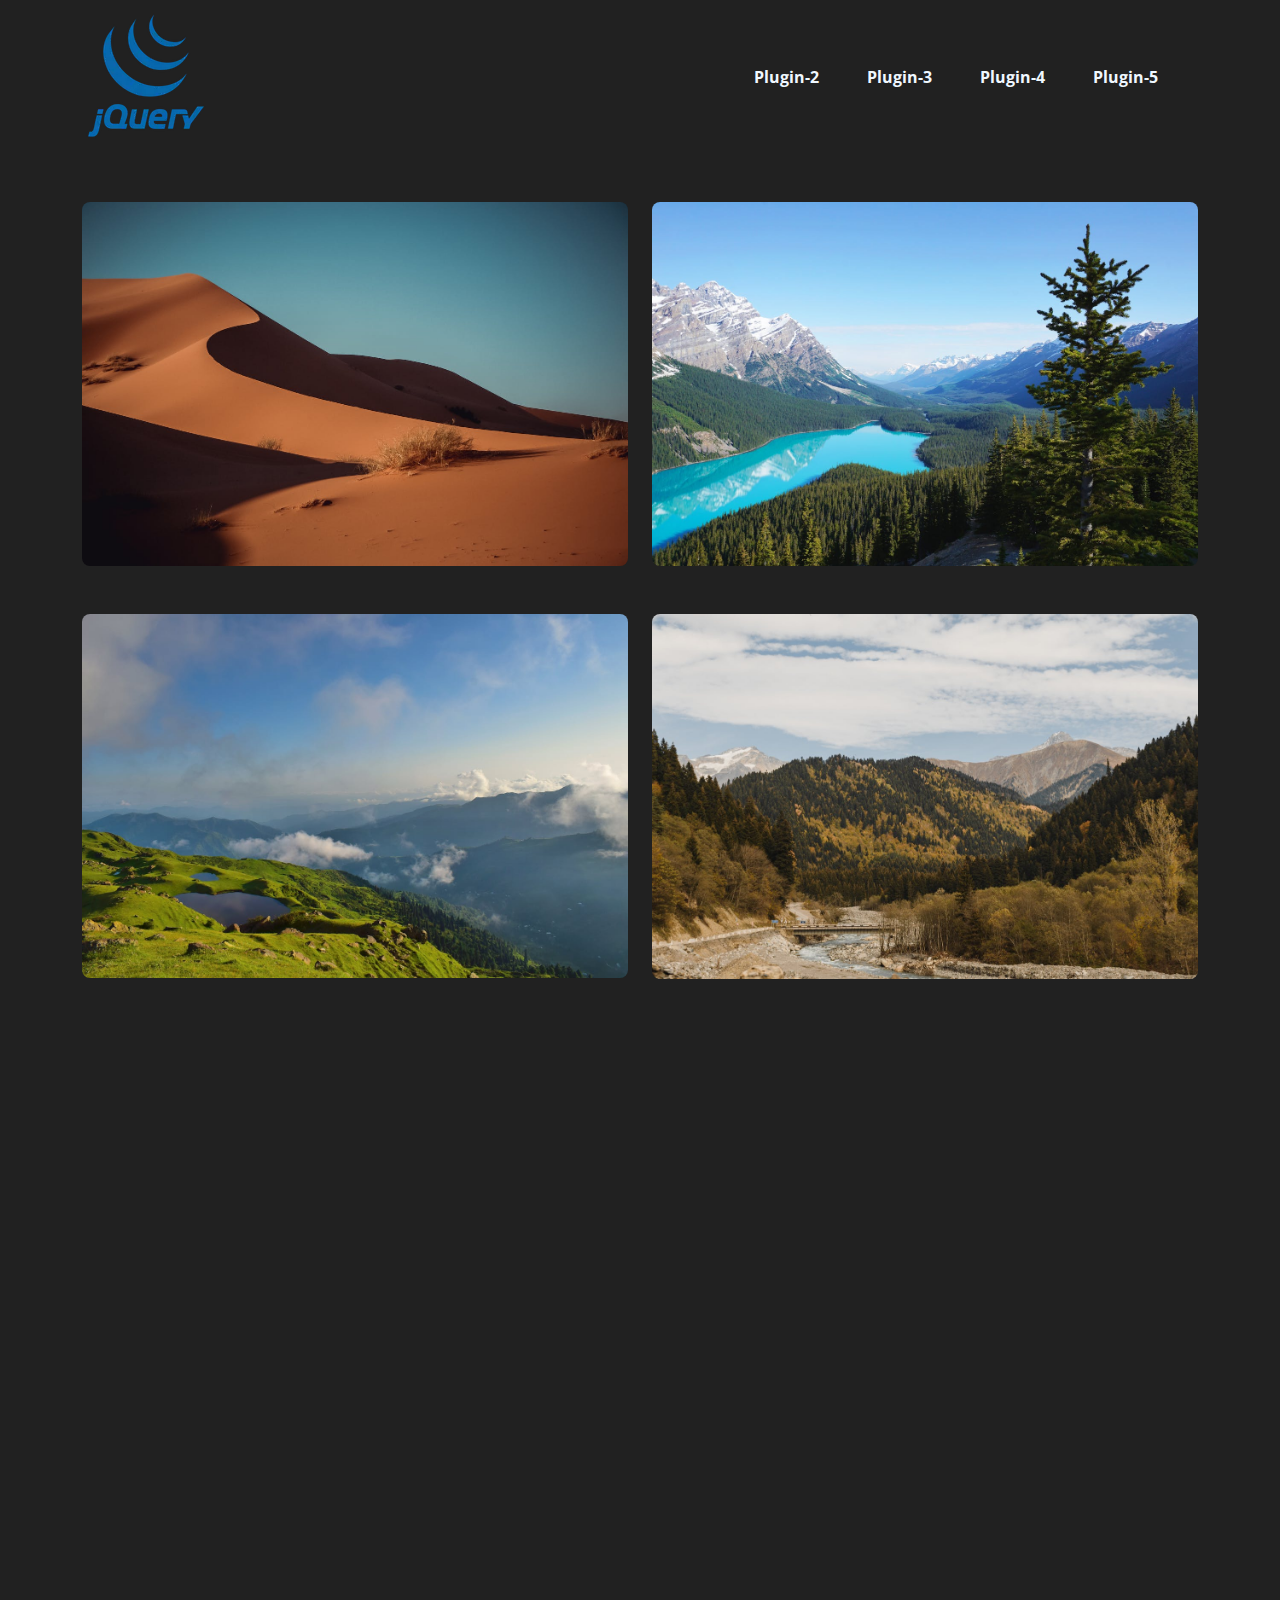
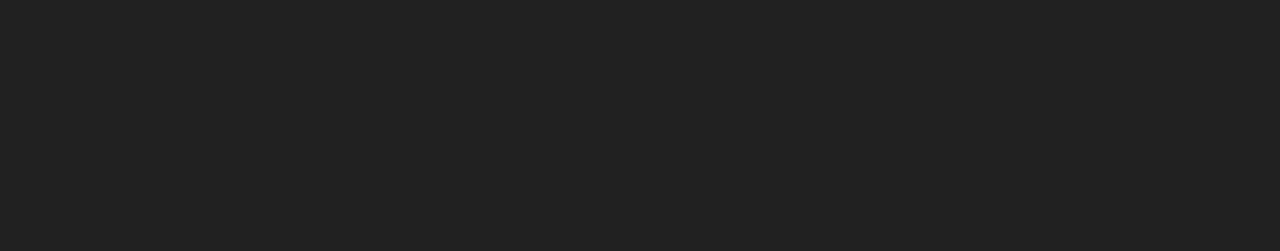
<file: index.html>
<!doctype html>
<html lang="en">
  <head>
    <meta charset="utf-8">
    <meta name="viewport" content="width=device-width, initial-scale=1">
    <title>jQuery Plugins</title>
    <!-- css links -->
    <link rel="stylesheet" href="https://unpkg.com/aos@2.3.1/dist/aos.css">
    <link rel="stylesheet" href="css/bootstrap.min.css">
    <link rel="stylesheet" href="css/style.css">
    <link rel="stylesheet" href="css/media.css">
  </head>
  <body>  
  <!-- header start -->
  <header>
    <div class="container p-0">
      <!-- navbar start -->
      <nav class="navbar navbar-expand-lg">
        <div class="container-fluid">
          <!-- logo start -->
          <a class="navbar-brand" href="index.html">
            <img src="images/jQuery.webp" class="img-fluid" alt="jQuery">
          </a>
          <button class="navbar-toggler" type="button" data-bs-toggle="collapse" data-bs-target="#navbar" aria-controls="navbar" aria-expanded="false" aria-label="Toggle navigation">
            <span class="navbar-toggler-icon"></span>
          </button>
          <div class="collapse navbar-collapse menu" id="navbar">
            <ul class="navbar-nav ms-auto mb-2 mb-lg-0">
              <li class="nav-item">
                <a class="nav-link" href="plugin-2.html">Plugin-2</a>
              </li>
              <li class="nav-item">
                <a class="nav-link" href="plugin-3.html">Plugin-3</a>
              </li>
              <li class="nav-item">
                <a class="nav-link" href="plugin-4.html">Plugin-4</a>
              </li>
              <li class="nav-item">
                <a class="nav-link" href="plugin-5.html">Plugin-5</a>
              </li>
            </ul>
          </div>
        </div>
      </nav>
      <!-- navbar end -->
    </div>
  </header>
  

  <div class="container mt-5">
    <div class="row">
      <div class="col-lg-6">
        <div class="img" data-aos="fade-down" data-aos-easing="linear" data-aos-duration="400">
          <img src="images/image_1.jpg" class="img-fluid rounded-3" alt="pexel">
        </div>
      </div>
      <div class="col-lg-6">
        <div class="img" data-aos="fade-down" data-aos-easing="linear" data-aos-duration="400">
          <img src="images/image_2.jpg" class="img-fluid rounded-3" alt="pexel">
        </div>
      </div>
    </div>
  </div>

  <div class="container mt-5">
    <div class="row">
      <div class="col-lg-6">
        <div class="img" data-aos="fade-right">
          <img src="images/image_3.jpg" class="img-fluid rounded-3" alt="pexel">
        </div>
      </div>
      <div class="col-lg-6">
        <div class="img" data-aos="fade-left">
          <img src="images/image_4.jpg" class="img-fluid rounded-3" alt="pexel">
        </div>
      </div>
    </div>
  </div>

  <div class="container mt-5">
    <div class="row">
      <div class="col-lg-6">
        <div class="img" data-aos="zoom-in-down">
          <img src="images/image_1.jpg" class="img-fluid rounded-3" alt="pexel">
        </div>
      </div>
      <div class="col-lg-6">
        <div class="img" data-aos="zoom-in-down">
          <img src="images/image_2.jpg" class="img-fluid rounded-3" alt="pexel">
        </div>
      </div>
    </div>
  </div>
  
  <div class="container my-5">
    <div class="row">
      <div class="col-lg-6">
        <div class="img" data-aos="zoom-out-down">
          <img src="images/image_3.jpg" class="img-fluid rounded-3" alt="pexel">
        </div>
      </div>
      <div class="col-lg-6">
        <div class="img" data-aos="zoom-out-down">
          <img src="images/image_4.jpg" class="img-fluid rounded-3" alt="pexel">
        </div>
      </div>
    </div>
  </div>

    <!-- script links -->
    <script src="js/jquery-3.7.1.min.js"></script>
    <script src="https://unpkg.com/aos@2.3.1/dist/aos.js"></script>
    <script src="js/bootstrap.bundle.min.js"></script>
    <script src="js/script.js"></script>
  </body>
</html>
</file>
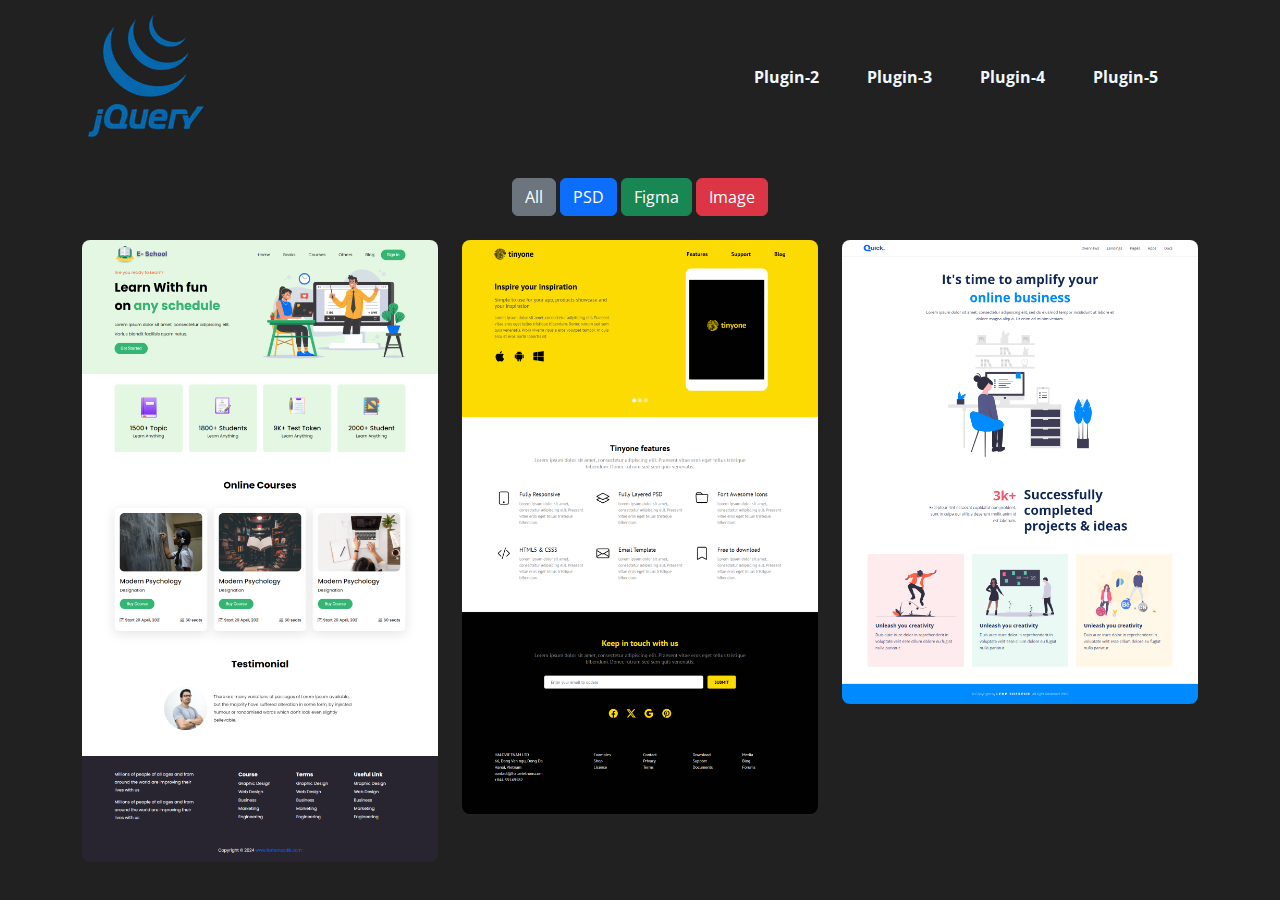
<file: plugin-2.html>
<!DOCTYPE html>
<html lang="en">
<head>
  <meta charset="UTF-8">
  <meta name="viewport" content="width=device-width, initial-scale=1.0">
  <title>Mixitup Plugin</title>
  <!-- css links -->
  <link rel="stylesheet" href="css/bootstrap.min.css">
  <link rel="stylesheet" href="css/style.css">
  <link rel="stylesheet" href="css/media.css">
</head>
<body>
  <!-- header start -->
  <header>
    <div class="container p-0">
      <!-- navbar start -->
      <nav class="navbar navbar-expand-lg">
        <div class="container-fluid">
          <!-- logo start -->
          <a class="navbar-brand" href="index.html">
            <img src="images/jQuery.webp" class="img-fluid" alt="jQuery">
          </a>
          <button class="navbar-toggler" type="button" data-bs-toggle="collapse" data-bs-target="#navbar" aria-controls="navbar" aria-expanded="false" aria-label="Toggle navigation">
            <span class="navbar-toggler-icon"></span>
          </button>
          <div class="collapse navbar-collapse menu" id="navbar">
            <ul class="navbar-nav ms-auto mb-2 mb-lg-0">
              <li class="nav-item">
                <a class="nav-link" href="plugin-2.html">Plugin-2</a>
              </li>
              <li class="nav-item">
                <a class="nav-link" href="plugin-3.html">Plugin-3</a>
              </li>
              <li class="nav-item">
                <a class="nav-link" href="plugin-4.html">Plugin-4</a>
              </li>
              <li class="nav-item">
                <a class="nav-link" href="plugin-5.html">Plugin-5</a>
              </li>
            </ul>
          </div>
        </div>
      </nav>
      <!-- navbar end -->
    </div>
  </header>

  <div class="container">
    <div class="row my-4">
      <div class="col-lg-12">
        <div class="text-center">
          <a href="#" data-filter="all" class="btn btn-secondary">All</a>
          <a href="#" data-filter=".psd" class="btn btn-primary">PSD</a>
          <a href="#" data-filter=".figma" class="btn btn-success">Figma</a>
          <a href="#" data-filter=".image" class="btn btn-danger">Image</a>
        </div>
      </div>
    </div>
  </div>

  <div class="container">
    <div class="row mb-4" id="project">
      <div class="col-lg-4 mix figma">
        <div class="img">
          <img src="images/E-School.png" class="img-fluid rounded-3" alt="E-School">
        </div>
      </div>
      <div class="col-lg-4 mix psd">
        <div class="img">
          <img src="images/tinyone.png" class="img-fluid rounded-3" alt="tinyone">
        </div>
      </div>
      <div class="col-lg-4 mix image">
        <div class="img">
          <img src="images/quick.png" class="img-fluid rounded-3" alt="quick">
        </div>
      </div>
    </div>
  </div>

  <!-- script links  -->
  <script src="js/jquery-3.7.1.min.js"></script>
  <script src="vendor/mixitup/mixitup.min.js"></script>
  <script src="js/bootstrap.bundle.min.js"></script>
  <script src="js/script_2.js"></script>
</body>
</html>
</file>
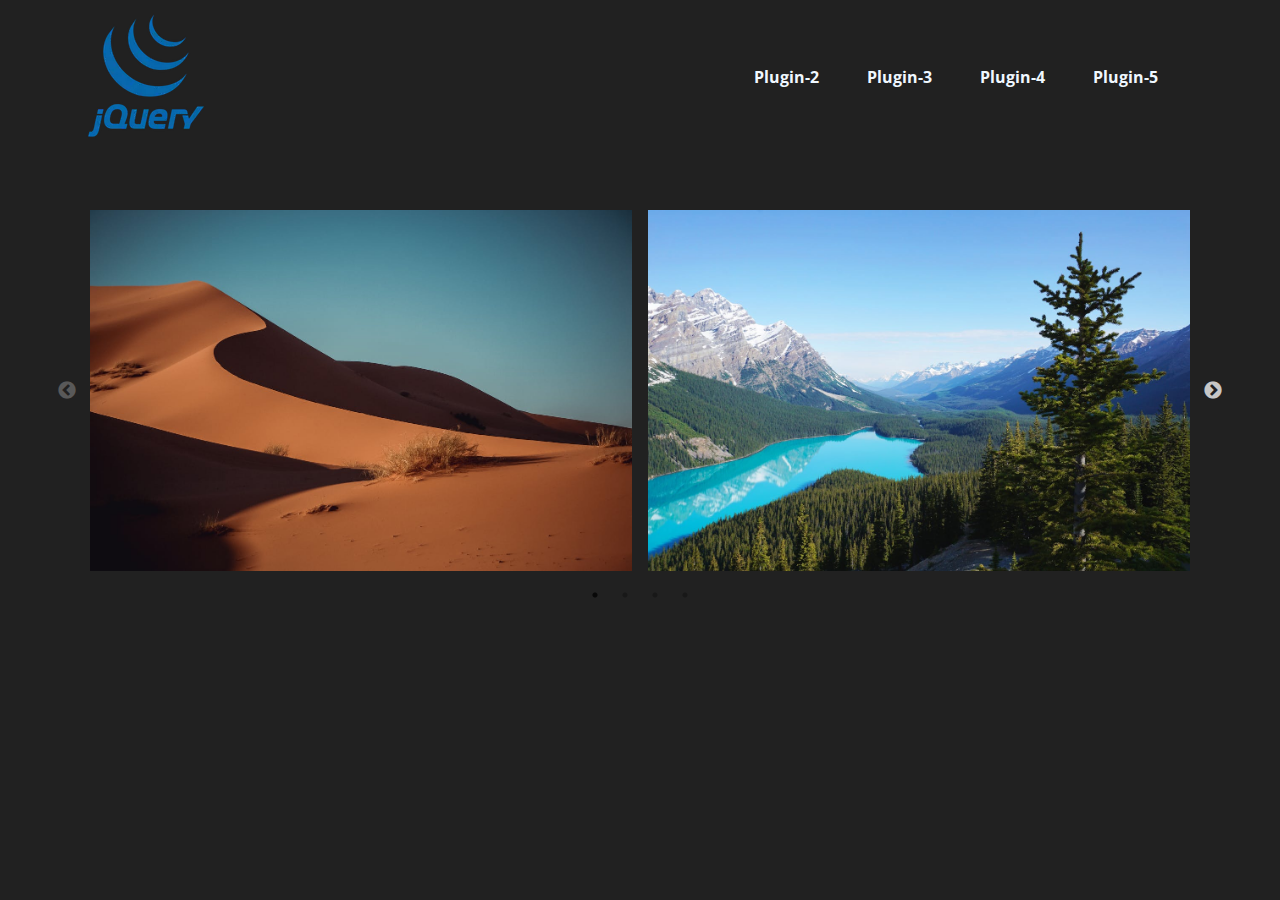
<file: plugin-3.html>
<!DOCTYPE html>
<html lang="en">
<head>
  <meta charset="UTF-8">
  <meta name="viewport" content="width=device-width, initial-scale=1.0">
  <title>Slick Plugin</title>
  <!-- css links -->
  <link rel="stylesheet" href="vendor/slick/slick.css">
  <link rel="stylesheet" href="vendor/slick/slick-theme.css">
  <link rel="stylesheet" href="css/bootstrap.min.css">
  <link rel="stylesheet" href="css/style.css">
  <link rel="stylesheet" href="css/media.css">
</head>
<body>
  <!-- header start -->
  <header>
    <div class="container p-0">
      <!-- navbar start -->
      <nav class="navbar navbar-expand-lg">
        <div class="container-fluid">
          <!-- logo start -->
          <a class="navbar-brand" href="index.html">
            <img src="images/jQuery.webp" class="img-fluid" alt="jQuery">
          </a>
          <button class="navbar-toggler" type="button" data-bs-toggle="collapse" data-bs-target="#navbar" aria-controls="navbar" aria-expanded="false" aria-label="Toggle navigation">
            <span class="navbar-toggler-icon"></span>
          </button>
          <div class="collapse navbar-collapse menu" id="navbar">
            <ul class="navbar-nav ms-auto mb-2 mb-lg-0">
              <li class="nav-item">
                <a class="nav-link" href="plugin-2.html">Plugin-2</a>
              </li>
              <li class="nav-item">
                <a class="nav-link" href="plugin-3.html">Plugin-3</a>
              </li>
              <li class="nav-item">
                <a class="nav-link" href="plugin-4.html">Plugin-4</a>
              </li>
              <li class="nav-item">
                <a class="nav-link" href="plugin-5.html">Plugin-5</a>
              </li>
            </ul>
          </div>
        </div>
      </nav>
      <!-- navbar end -->
    </div>
  </header>

  <div class="container my-5">
    <div class="row">
      <div class="col-lg-12">
        <div class="wrapper">
          <div class="img">
            <img src="images/image_1.jpg" class="w-100 p-2" alt="pexel">
          </div>
          <div class="img">
            <img src="images/image_2.jpg" class="w-100 p-2" alt="pexel">
          </div>
          <div class="img">
            <img src="images/image_3.jpg" class="w-100 p-2" alt="pexel">
          </div>
          <div class="img">
            <img src="images/image_4.jpg" class="w-100 p-2" alt="pexel">
          </div>
          <div class="img">
            <img src="images/image_1.jpg" class="w-100 p-2" alt="pexel">
          </div>
          <div class="img">
            <img src="images/image_2.jpg" class="w-100 p-2" alt="pexel">
          </div>
          <div class="img">
            <img src="images/image_3.jpg" class="w-100 p-2" alt="pexel">
          </div>
          <div class="img">
            <img src="images/image_4.jpg" class="w-100 p-2" alt="pexel">
          </div>
        </div>
      </div>
    </div>
  </div>

  
  
  <!-- script links  -->
  <script src="js/jquery-3.7.1.min.js"></script>
  <script src="vendor/slick/slick.min.js"></script>
  <script src="js/bootstrap.bundle.min.js"></script>
  <script src="js/script_3.js"></script>
</body>
</html>
</file>
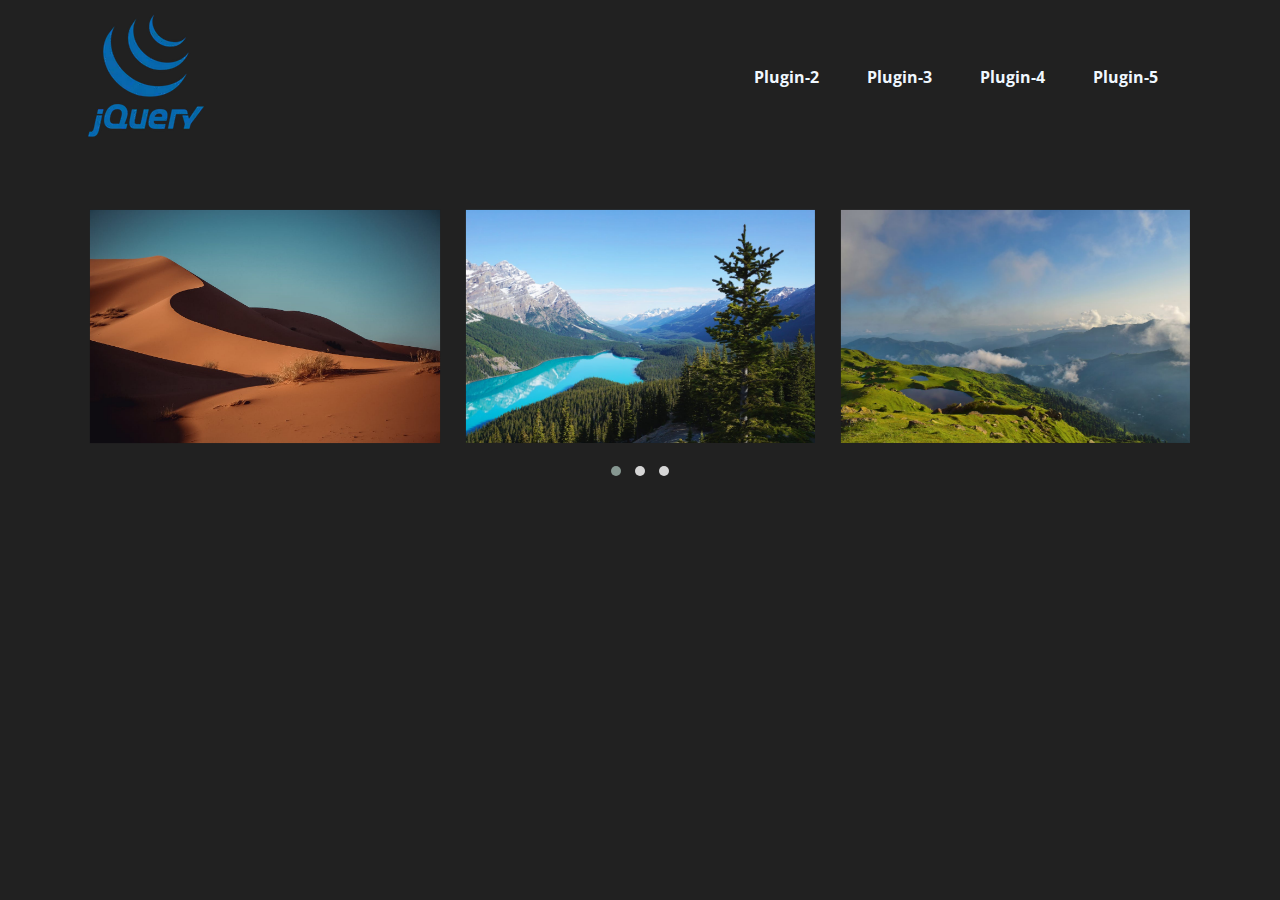
<file: plugin-4.html>
<!DOCTYPE html>
<html lang="en">
<head>
  <meta charset="UTF-8">
  <meta name="viewport" content="width=device-width, initial-scale=1.0">
  <title>Owl Carousel</title>
  <!-- css links -->
  <link rel="stylesheet" href="vendor/owl/owl.carousel.min.css">
  <link rel="stylesheet" href="vendor/owl/owl.theme.default.min.css">  
  <link rel="stylesheet" href="css/bootstrap.min.css">
  <link rel="stylesheet" href="css/style.css">
  <link rel="stylesheet" href="css/media.css">
</head>
<body>
  <!-- header start -->
  <header>
    <div class="container p-0">
      <!-- navbar start -->
      <nav class="navbar navbar-expand-lg">
        <div class="container-fluid">
          <!-- logo start -->
          <a class="navbar-brand" href="index.html">
            <img src="images/jQuery.webp" class="img-fluid" alt="jQuery">
          </a>
          <button class="navbar-toggler" type="button" data-bs-toggle="collapse" data-bs-target="#navbar" aria-controls="navbar" aria-expanded="false" aria-label="Toggle navigation">
            <span class="navbar-toggler-icon"></span>
          </button>
          <div class="collapse navbar-collapse menu" id="navbar">
            <ul class="navbar-nav ms-auto mb-2 mb-lg-0">
              <li class="nav-item">
                <a class="nav-link" href="plugin-2.html">Plugin-2</a>
              </li>
              <li class="nav-item">
                <a class="nav-link" href="plugin-3.html">Plugin-3</a>
              </li>
              <li class="nav-item">
                <a class="nav-link" href="plugin-4.html">Plugin-4</a>
              </li>
              <li class="nav-item">
                <a class="nav-link" href="plugin-5.html">Plugin-5</a>
              </li>
            </ul>
          </div>
        </div>
      </nav>
      <!-- navbar end -->
    </div>
  </header>

  <div class="container my-5">
    <div class="row">
      <div class="col-lg-12">
        <div class="owl-carousel owl-theme">
          <div class="img">
            <img src="images/image_1.jpg" class="w-100 p-2" alt="pexel">
          </div>
          <div class="img">
            <img src="images/image_2.jpg" class="w-100 p-2" alt="pexel">
          </div>
          <div class="img">
            <img src="images/image_3.jpg" class="w-100 p-2" alt="pexel">
          </div>
          <div class="img">
            <img src="images/image_4.jpg" class="w-100 p-2" alt="pexel">
          </div>
          <div class="img">
            <img src="images/image_1.jpg" class="w-100 p-2" alt="pexel">
          </div>
          <div class="img">
            <img src="images/image_2.jpg" class="w-100 p-2" alt="pexel">
          </div>
          <div class="img">
            <img src="images/image_3.jpg" class="w-100 p-2" alt="pexel">
          </div>
          <div class="img">
            <img src="images/image_4.jpg" class="w-100 p-2" alt="pexel">
          </div>
        </div>
      </div>
    </div>
  </div>

  
  
  <!-- script links  -->
  <script src="js/jquery-3.7.1.min.js"></script>
  <script src="vendor/owl/owl.carousel.min.js"></script>
  <script src="js/bootstrap.bundle.min.js"></script>
  <script src="js/script_4.js"></script>
</body>
</html>
</file>
<file: css/style.css>
/* font links */
@import url('https://fonts.googleapis.com/css2?family=Open+Sans:ital,wght@0,300..800;1,300..800&display=swap');
body {
	font-family: "Open Sans", sans-serif;
	font-weight: 400;
	background-color: #212121;
	color: aliceblue;
}
.menu ul li a {
	padding-right: 40px !important;
	font-size: 16px;
	font-weight: 700;
	color: aliceblue;
}
.menu ul li a:hover {
	color: #f15e2a;
}
.parallax-window {
    min-height: 600px;
    background: transparent;
}
</file>
<file: css/media.css>
/*Extra small devices (portrait phones, less than 576px)*/
@media (max-width: 575.98px) {

}

/*Small devices (landscape phones, 576px and up)*/
@media (min-width: 576px) and (max-width: 767.98px) {

}

/*Medium devices (tablets, 768px and up)*/
@media (min-width: 768px) and (max-width: 991.98px) {

}

/*Large devices (desktops, 992px and up)*/
@media (min-width: 992px) and (max-width: 1199.98px) {

}

/*Extra large devices (large desktops, 1200px and up)*/
@media (min-width: 1200px) and (max-width: 1399.98px) {

}

/*Extra extra large devices (large desktops, 1400px and up)*/
@media (min-width: 1400px) {

}
</file>
